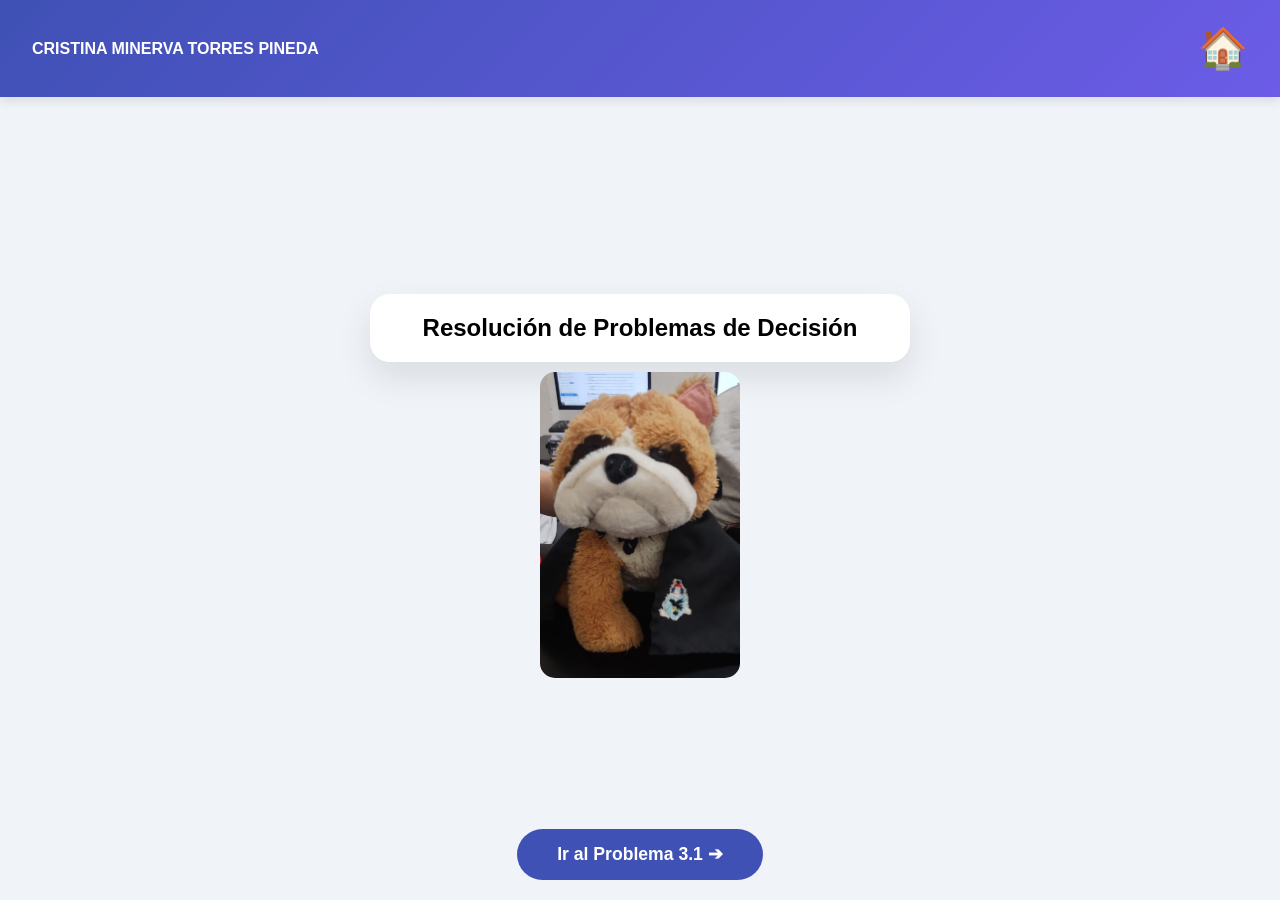
<file: Problemas decisiones/index.html>
<!DOCTYPE html>
<html lang="es">
<head>
    <meta charset="UTF-8">
    <meta name="viewport" content="width=device-width, initial-scale=1.0">
    <title>Resolución de Problemas de Decisión</title>
    <link rel="stylesheet" href="styles/main.css">
</head>
<body>

    <header>
        <div class="header-content">
            <span style="font-weight: bold;">CRISTINA MINERVA TORRES PINEDA</span>
            <a href="index.html" class="home-icon">🏠</a>
        </div>
    </header>

    <main style="display: flex; flex-direction: column; align-items: center; gap: 10px;" class="index-main">
        
        <div class="box" style="padding: 20px 20px; margin-top: 20px;">
            <h1 style="font-size: 1.5rem; margin: 0;">Resolución de Problemas de Decisión</h1>
        </div>

        <div class="image-container">
            <img src="images/Chucoman.jpeg" style="max-width: 200px; width: 100%; height: auto; border-radius: 15px;">
        </div>

        <div class="button-container">
        </div>
        
    </main>

    <footer style="margin-top: -60px; padding-bottom: 20px;">
        <a href="secuenciales/p31.html" class="next-btn">Ir al Problema 3.1 ➔</a>
    </footer>

</body>
</html>
</file>
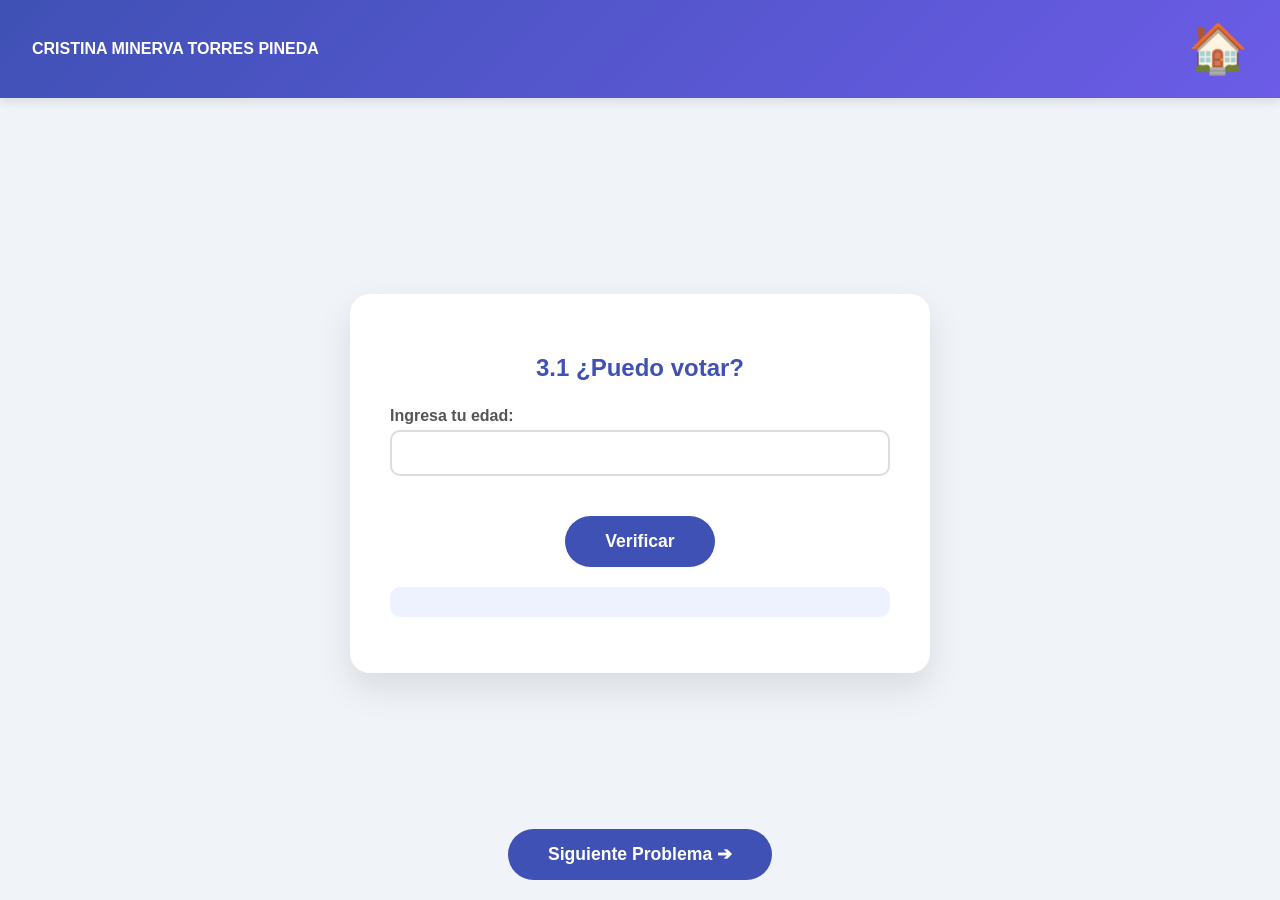
<file: Problemas decisiones/secuenciales/p31.html>
<!DOCTYPE html>
<html lang="es">
<head>
    <meta charset="UTF-8">
    <title>Problema 3.1</title>
    <link rel="stylesheet" href="../styles/main.css">
</head>
<body>
    <header>
        <div class="header-content">
            <span>CRISTINA MINERVA TORRES PINEDA</span> 
            <a href="../index.html" class="home-link">🏠</a>
        </div>
    </header>

    <main>                                          
        <div class="box">
            <h2>3.1 ¿Puedo votar?</h2>
            <div class="input-group">
                <label>Ingresa tu edad:</label>
                <input type="number" id="edad">
            </div>
            <button onclick="p31()">Verificar</button>
            
            <p id="res"></p> 
        </div>
    </main>
    <footer 
        style="margin-top: -60px; padding-bottom: 20px;">
        <a href="p32.html" class="next-btn">Siguiente Problema ➔</a>
    </footer>

    <script src="../scripts/problemas.js"></script>
</body>
</html>
</file>
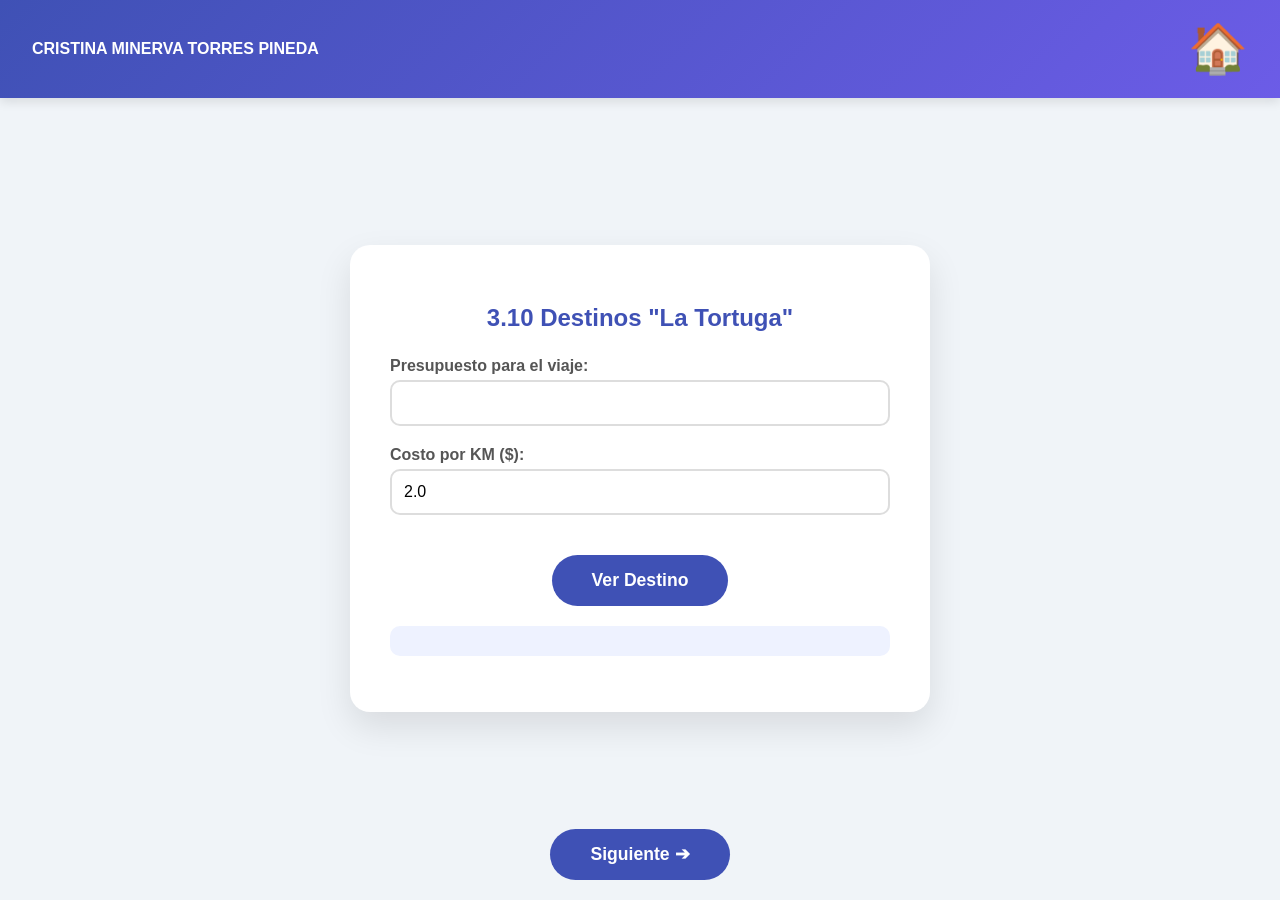
<file: Problemas decisiones/secuenciales/p310.html>
<!DOCTYPE html>
<html lang="es">
<head>
    <meta charset="UTF-8">
    <title>Problema 3.10</title>
    <link rel="stylesheet" href="../styles/main.css">
</head>
<body>
    <header>
        <div class="header-content">
            <span>CRISTINA MINERVA TORRES PINEDA</span>
            <a href="../index.html" class="home-link">🏠</a>
        </div>
    </header>
    <main>
        <div class="box">
            <h2>3.10 Destinos "La Tortuga"</h2>
            <div class="input-group">
                <label>Presupuesto para el viaje:</label>
                <input type="number" id="dinero">
            </div>
            <div class="input-group">
                <label>Costo por KM ($):</label>
                <input type="number" id="kmCosto" value="2.0">
            </div>
            <button onclick="p310()">Ver Destino</button>
            <p id="res"></p>
        </div>
    </main>
    <footer 
        style="margin-top: -50px; padding-bottom: 20px;">
        <a href="p311.html" class="next-btn">Siguiente ➔</a>
    </footer>
    <script src="../scripts/problemas.js"></script>
</body>
</html>
</file>
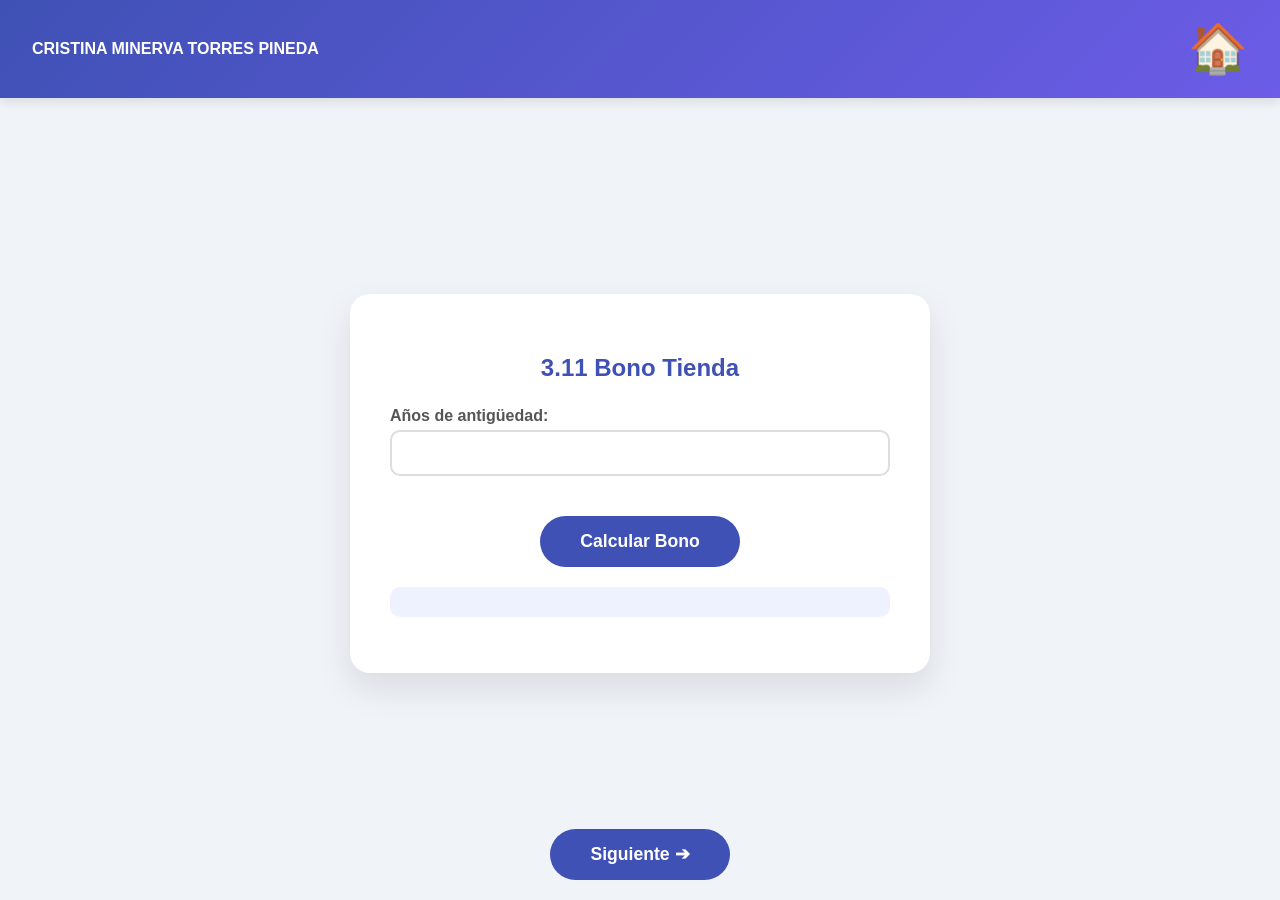
<file: Problemas decisiones/secuenciales/p311.html>
<!DOCTYPE html>
<html lang="es">
<head>
    <meta charset="UTF-8">
    <title>Problema 3.11</title>
    <link rel="stylesheet" href="../styles/main.css">
</head>
<body>
    <header>
        <div class="header-content">
            <span>CRISTINA MINERVA TORRES PINEDA</span>
            <a href="../index.html" class="home-link">🏠</a>
        </div>
    </header>
    <main>
        <div class="box">
            <h2>3.11 Bono Tienda</h2>
            <div class="input-group">
                <label>Años de antigüedad:</label>
                <input type="number" id="ant">
            </div>
            <button onclick="p311()">Calcular Bono</button>
            <p id="res"></p>
        </div>
    </main>
    <footer 
        style="margin-top: -60px; padding-bottom: 20px;">
        <a href="p312.html" class="next-btn">Siguiente ➔</a>
    </footer>
    <script src="../scripts/problemas.js"></script>
</body>
</html>
</file>
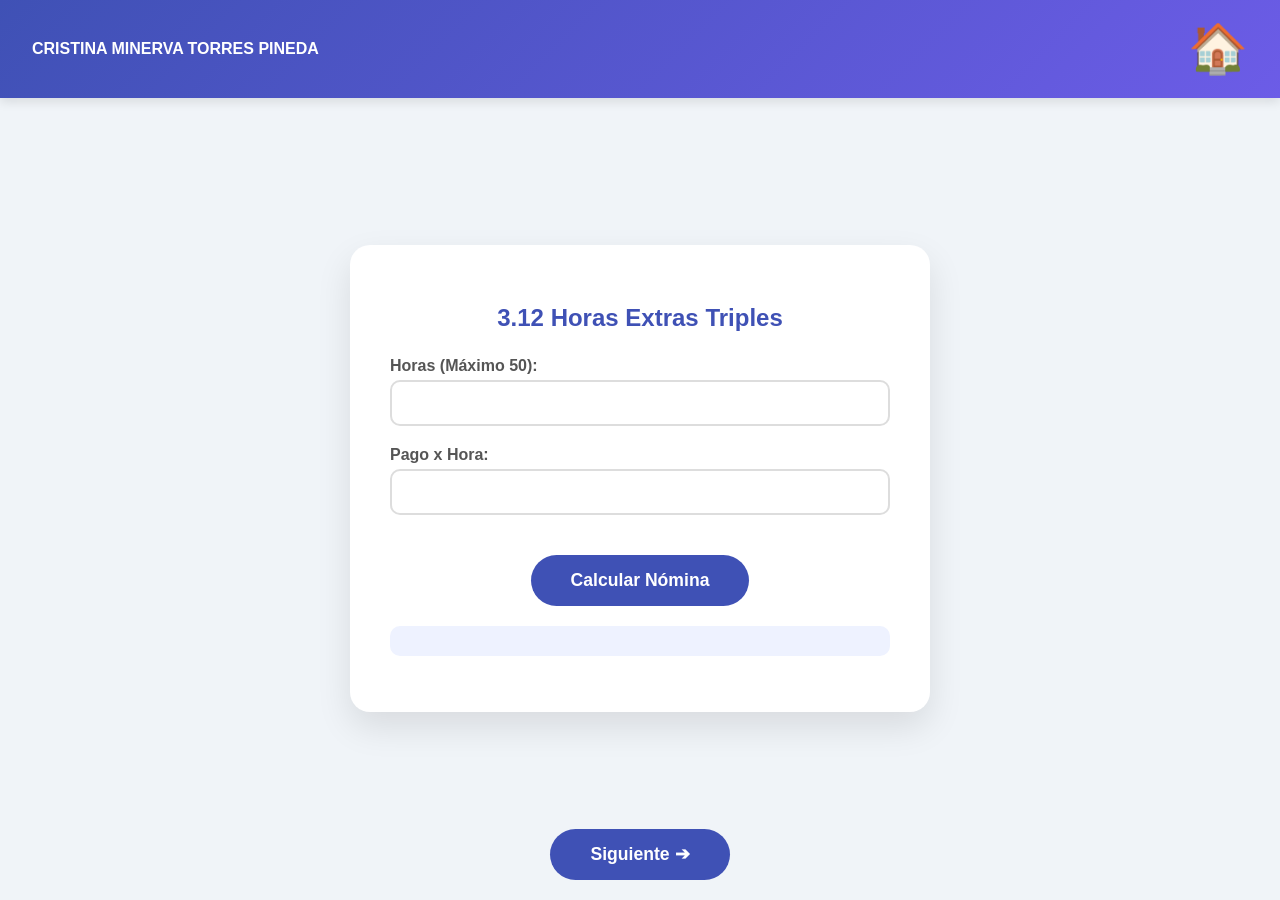
<file: Problemas decisiones/secuenciales/p312.html>
<!DOCTYPE html>
<html lang="es">
<head>
    <meta charset="UTF-8">
    <title>Problema 3.12</title>
    <link rel="stylesheet" href="../styles/main.css">
</head>
<body>
    <header>
        <div class="header-content">
            <span>CRISTINA MINERVA TORRES PINEDA</span>
            <a href="../index.html" class="home-link">🏠</a>
        </div>
    </header>
    <main>
        <div class="box">
            <h2>3.12 Horas Extras Triples</h2>
            <div class="input-group">
                <label>Horas (Máximo 50):</label>
                <input type="number" id="horas">
            </div>
            <div class="input-group">
                <label>Pago x Hora:</label>
                <input type="number" id="pago">
            </div>
            <button onclick="p312()">Calcular Nómina</button>
            <p id="res"></p>
        </div>
    </main>
    <footer 
        style="margin-top: -50px; padding-bottom: 20px;">
        <a href="p313.html" class="next-btn">Siguiente ➔</a>
    </footer>
    <script src="../scripts/problemas.js"></script>
</body>
</html>
</file>
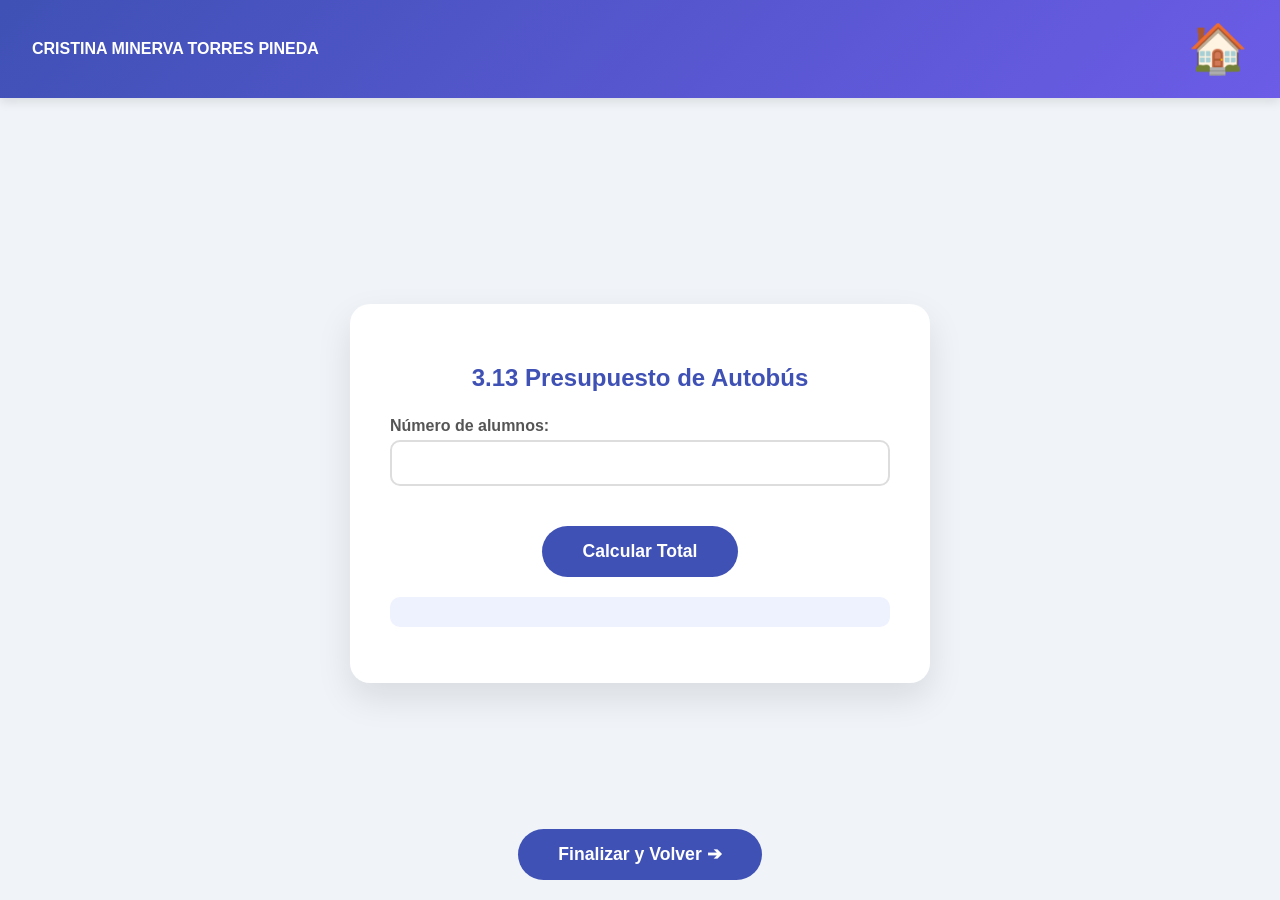
<file: Problemas decisiones/secuenciales/p313.html>
<!DOCTYPE html>
<html lang="es">
<head>
    <meta charset="UTF-8">
    <title>Problema 3.13</title>
    <link rel="stylesheet" href="../styles/main.css">
</head>
<body>
    <header>
        <div class="header-content">
            <span>CRISTINA MINERVA TORRES PINEDA</span>
            <a href="../index.html" class="home-link">🏠</a>
        </div>
    </header>
    <main>
        <div class="box">
            <h2>3.13 Presupuesto de Autobús</h2>
            <div class="input-group">
                <label>Número de alumnos:</label>
                <input type="number" id="alumnos">
            </div>
            <button onclick="p313()">Calcular Total</button>
            <p id="res"></p>
        </div>
    </main>
    <footer 
        style="margin-top: -80px; padding-bottom: 20px;">
        <a href="../index.html" class="next-btn">Finalizar y Volver ➔</a>
    </footer>
    <script src="../scripts/problemas.js"></script>
</body>
</html>
</file>
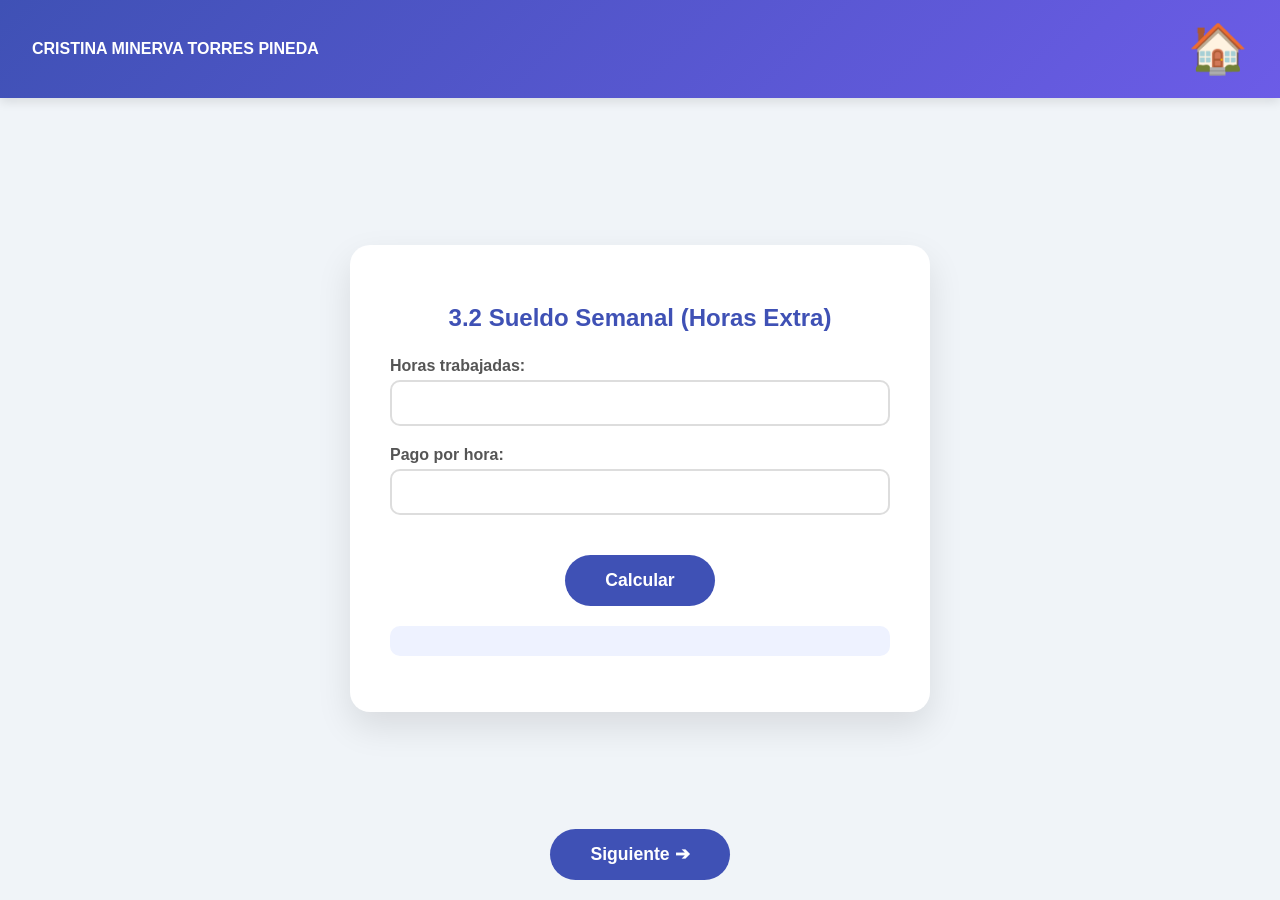
<file: Problemas decisiones/secuenciales/p32.html>
<!DOCTYPE html>
<html lang="es">
<head>
    <meta charset="UTF-8">
    <title>Problema 3.2</title>
    <link rel="stylesheet" href="../styles/main.css">
</head>
<body>
    <header>
        <div class="header-content">
            <span>CRISTINA MINERVA TORRES PINEDA</span>
            <a href="../index.html" class="home-link">🏠</a>
        </div>
    </header>
    <main>
        <div class="box">
            <h2>3.2 Sueldo Semanal (Horas Extra)</h2>
            <div class="input-group">
                <label>Horas trabajadas:</label>
                <input type="number" id="horas">
            </div>
            <div class="input-group">
                <label>Pago por hora:</label>
                <input type="number" id="pago">
            </div>
            <button onclick="p32()">Calcular</button>
            <p id="res"></p>
        </div>
    </main>
    <footer 
        style="margin-top: -50px; padding-bottom: 20px;">
        <a href="p33.html" class="next-btn">Siguiente ➔</a>
    </footer>
    <script src="../scripts/problemas.js"></script>
</body>
</html>
</file>
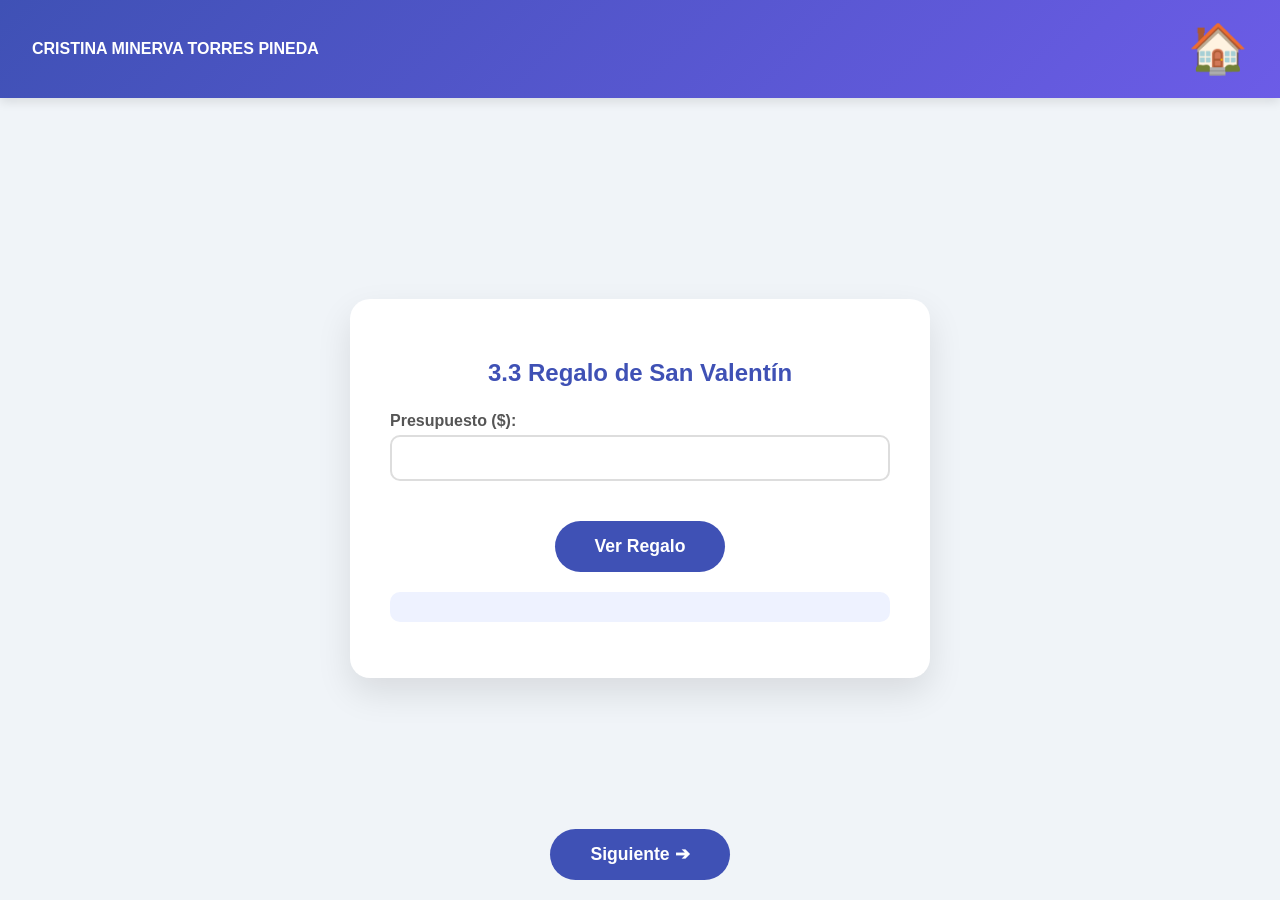
<file: Problemas decisiones/secuenciales/p33.html>
<!DOCTYPE html>
<html lang="es">
<head>
    <meta charset="UTF-8">
    <title>Problema 3.3</title>
    <link rel="stylesheet" href="../styles/main.css">
</head>
<body>
    <header>
        <div class="header-content">
            <span>CRISTINA MINERVA TORRES PINEDA</span>
            <a href="../index.html" class="home-link">🏠</a>
        </div>
    </header>
    <main>
        <div class="box">
            <h2>3.3 Regalo de San Valentín</h2>
            <div class="input-group">
                <label>Presupuesto ($):</label>
                <input type="number" id="presupuesto">
            </div>
            <button onclick="p33()">Ver Regalo</button>
            <p id="res"></p>
        </div>
    </main>
    <footer 
        style="margin-top: -70px; padding-bottom: 20px;">
        <a href="p34.html" class="next-btn">Siguiente ➔</a>
    </footer>
    <script src="../scripts/problemas.js"></script>
</body>
</html>
</file>
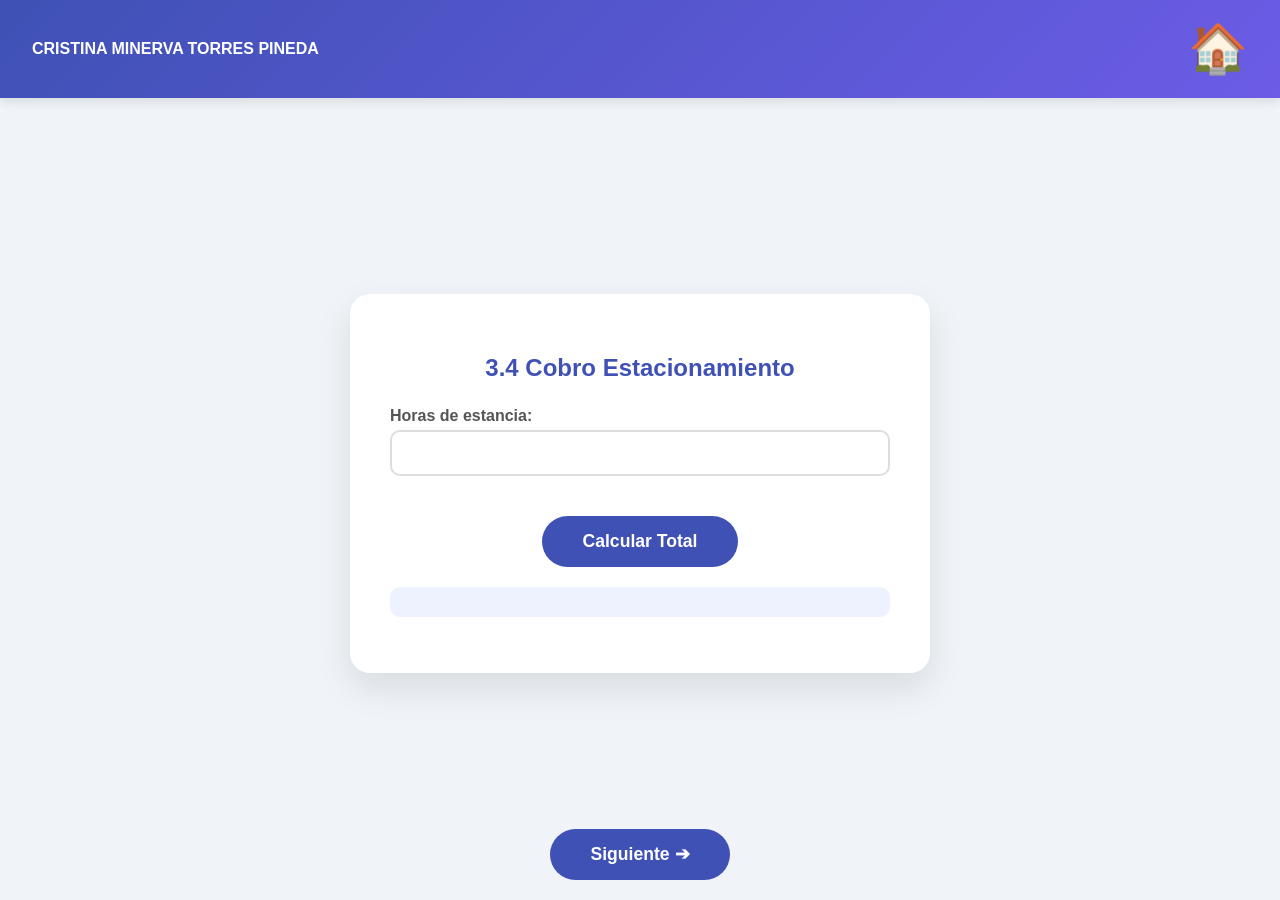
<file: Problemas decisiones/secuenciales/p34.html>
<!DOCTYPE html>
<html lang="es">
<head>
    <meta charset="UTF-8">
    <title>Problema 3.4</title>
    <link rel="stylesheet" href="../styles/main.css">
</head>
<body>
    <header>
        <div class="header-content">
            <span>CRISTINA MINERVA TORRES PINEDA</span>
            <a href="../index.html" class="home-link">🏠</a>
        </div>
    </header>
    <main>
        <div class="box">
            <h2>3.4 Cobro Estacionamiento</h2>
            <div class="input-group">
                <label>Horas de estancia:</label>
                <input type="number" id="horas">
            </div>
            <button onclick="p34()">Calcular Total</button>
            <p id="res"></p>
        </div>
    </main>  
    <footer 
        style="margin-top: -60px; padding-bottom: 20px;">
        <a href="p35.html" class="next-btn">Siguiente ➔</a>
    </footer>
    <script src="../scripts/problemas.js"></script>
</body>
</html>
</file>
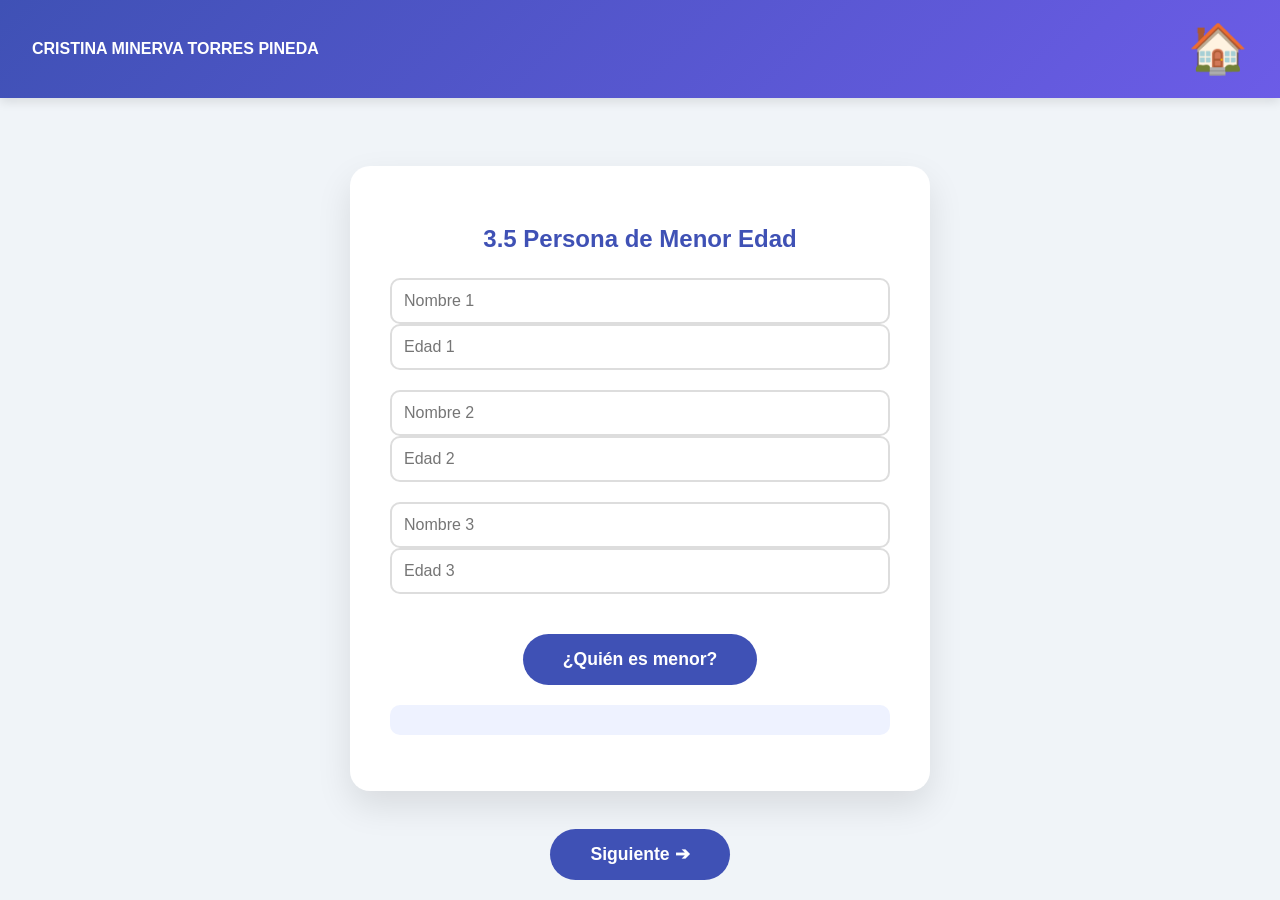
<file: Problemas decisiones/secuenciales/p35.html>
<!DOCTYPE html>
<html lang="es">
<head>
    <meta charset="UTF-8">
    <title>Problema 3.5</title>
    <link rel="stylesheet" href="../styles/main.css">
</head>
<body>
    <header>
        <div class="header-content">
            <span>CRISTINA MINERVA TORRES PINEDA</span>
            <a href="../index.html" class="home-link">🏠</a>
        </div>
    </header>
    <main>
        <div class="box">
            <h2>3.5 Persona de Menor Edad</h2>
            <div class="input-group"><input type="text" id="n1" placeholder="Nombre 1"><input type="number" id="e1" placeholder="Edad 1"></div>
            <div class="input-group"><input type="text" id="n2" placeholder="Nombre 2"><input type="number" id="e2" placeholder="Edad 2"></div>
            <div class="input-group"><input type="text" id="n3" placeholder="Nombre 3"><input type="number" id="e3" placeholder="Edad 3"></div>
            <button onclick="p35()">¿Quién es menor?</button>
            <p id="res"></p>
        </div>
    </main>
    <footer 
        style="margin-top: -50px; padding-bottom: 20px;">
        <a href="p36.html" class="next-btn">Siguiente ➔</a>
    </footer>
    <script src="../scripts/problemas.js"></script>
</body>
</html>
</file>
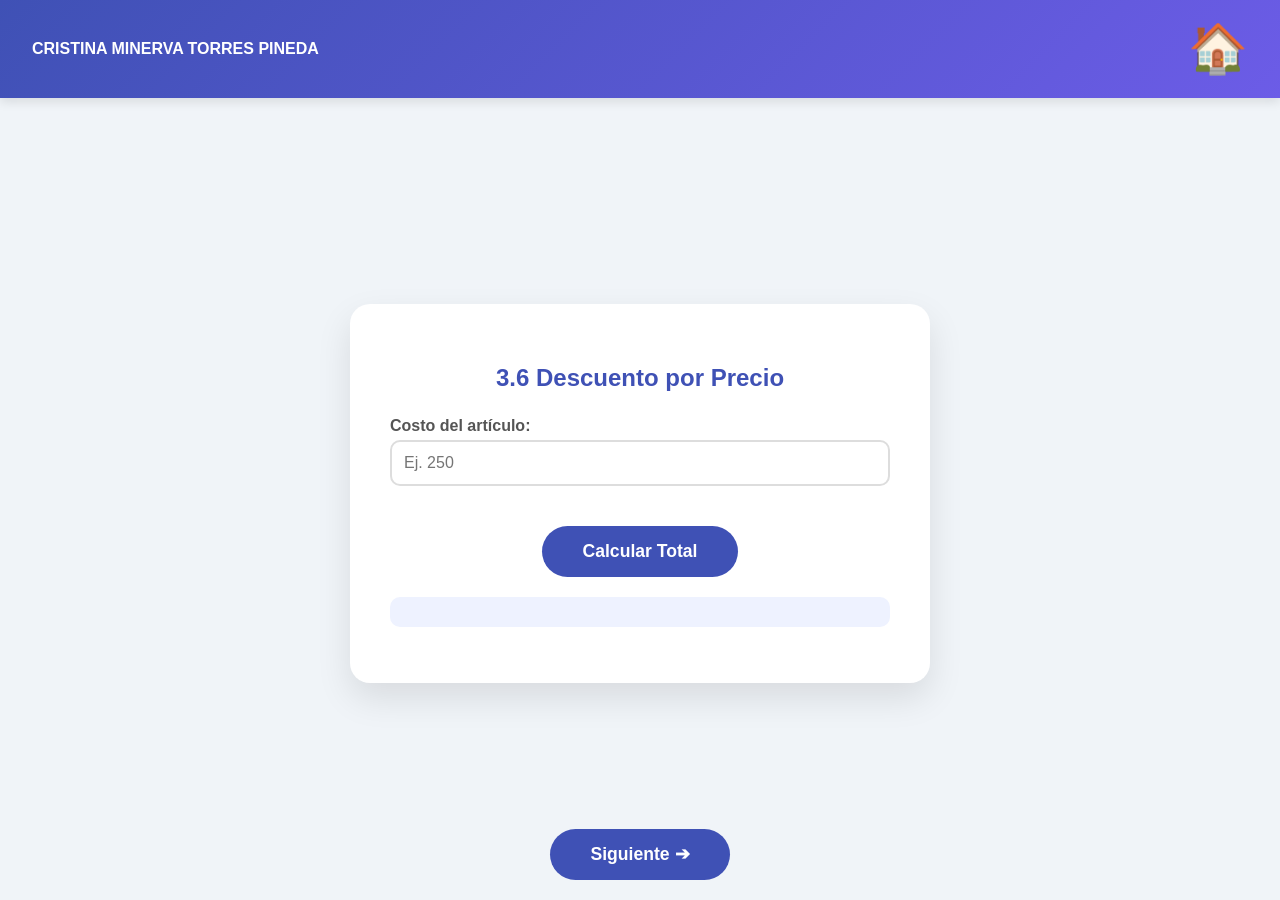
<file: Problemas decisiones/secuenciales/p36.html>
<!DOCTYPE html>
<html lang="es">
<head>
    <meta charset="UTF-8">
    <title>Problema 3.6</title>
    <link rel="stylesheet" href="../styles/main.css">
</head>
<body>
    <header>
        <div class="header-content">
            <span>CRISTINA MINERVA TORRES PINEDA</span>
            <a href="../index.html" class="home-link">🏠</a>
        </div>
    </header>
    <main>
        <div class="box">
            <h2>3.6 Descuento por Precio</h2>
            <div class="input-group">
                <label>Costo del artículo:</label>
                <input type="number" id="precio" placeholder="Ej. 250">
            </div>
            <button onclick="p36()">Calcular Total</button>
            <p id="res"></p>
        </div>
    </main>
    <footer 
        style="margin-top: -80px; padding-bottom: 20px;">
        <a href="p37.html" class="next-btn">Siguiente ➔</a>
    </footer>
    <script src="../scripts/problemas.js"></script>
</body>
</html>
</file>
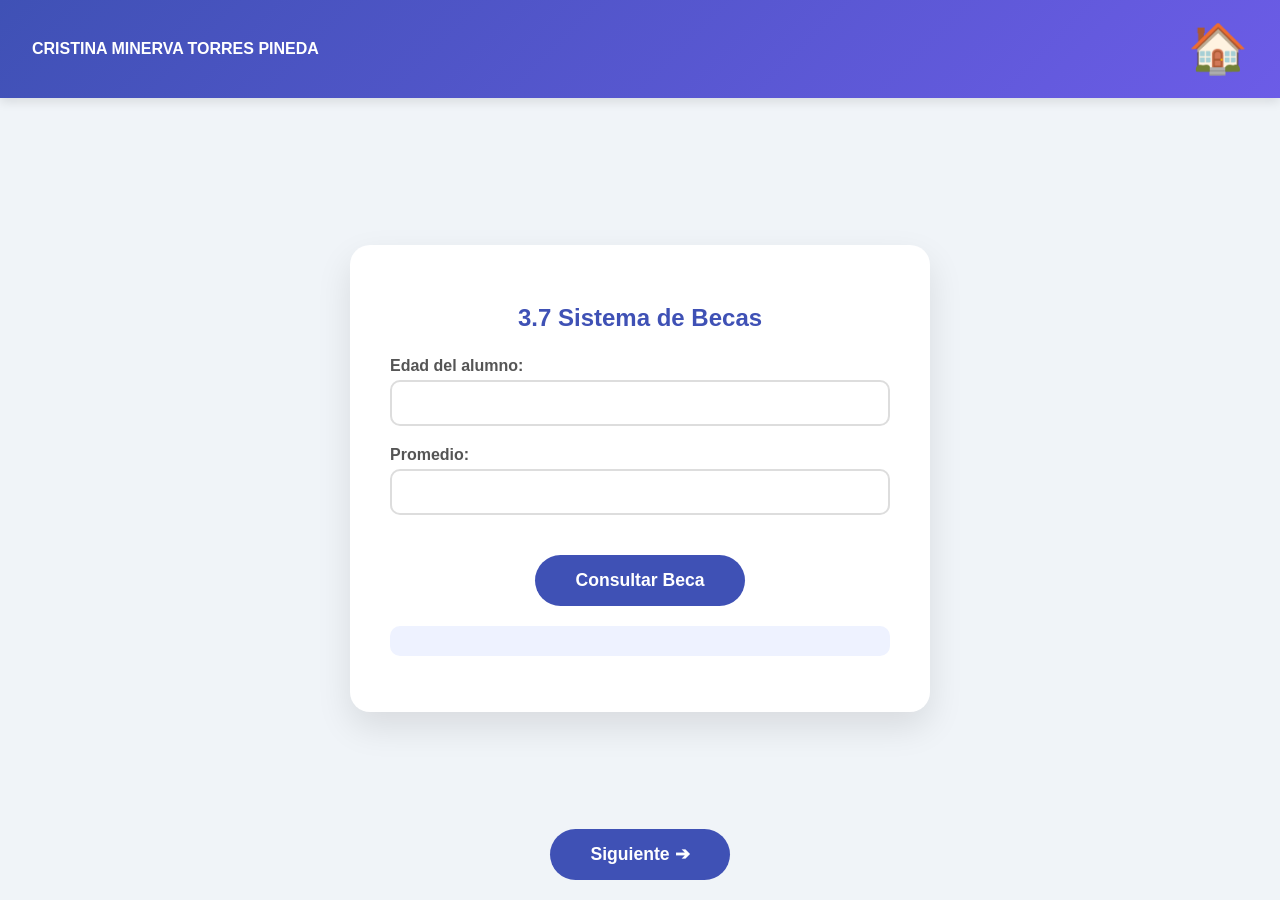
<file: Problemas decisiones/secuenciales/p37.html>
<!DOCTYPE html>
<html lang="es">
<head>
    <meta charset="UTF-8">
    <title>Problema 3.7</title>
    <link rel="stylesheet" href="../styles/main.css">
</head>
<body>
    <header>
        <div class="header-content">
            <span>CRISTINA MINERVA TORRES PINEDA</span>
            <a href="../index.html" class="home-link">🏠</a>
        </div>
    </header>
    <main>
        <div class="box">
            <h2>3.7 Sistema de Becas</h2>
            <div class="input-group">
                <label>Edad del alumno:</label>
                <input type="number" id="edad">
            </div>
            <div class="input-group">
                <label>Promedio:</label>
                <input type="number" id="prom" step="0.1">
            </div>
            <button onclick="p37()">Consultar Beca</button>
            <p id="res"></p>
        </div>
    </main>
    <footer 
        style="margin-top: -50px; padding-bottom: 20px;">
        <a href="p38.html" class="next-btn">Siguiente ➔</a>
    </footer>
    <script src="../scripts/problemas.js"></script>
</body>
</html>
</file>
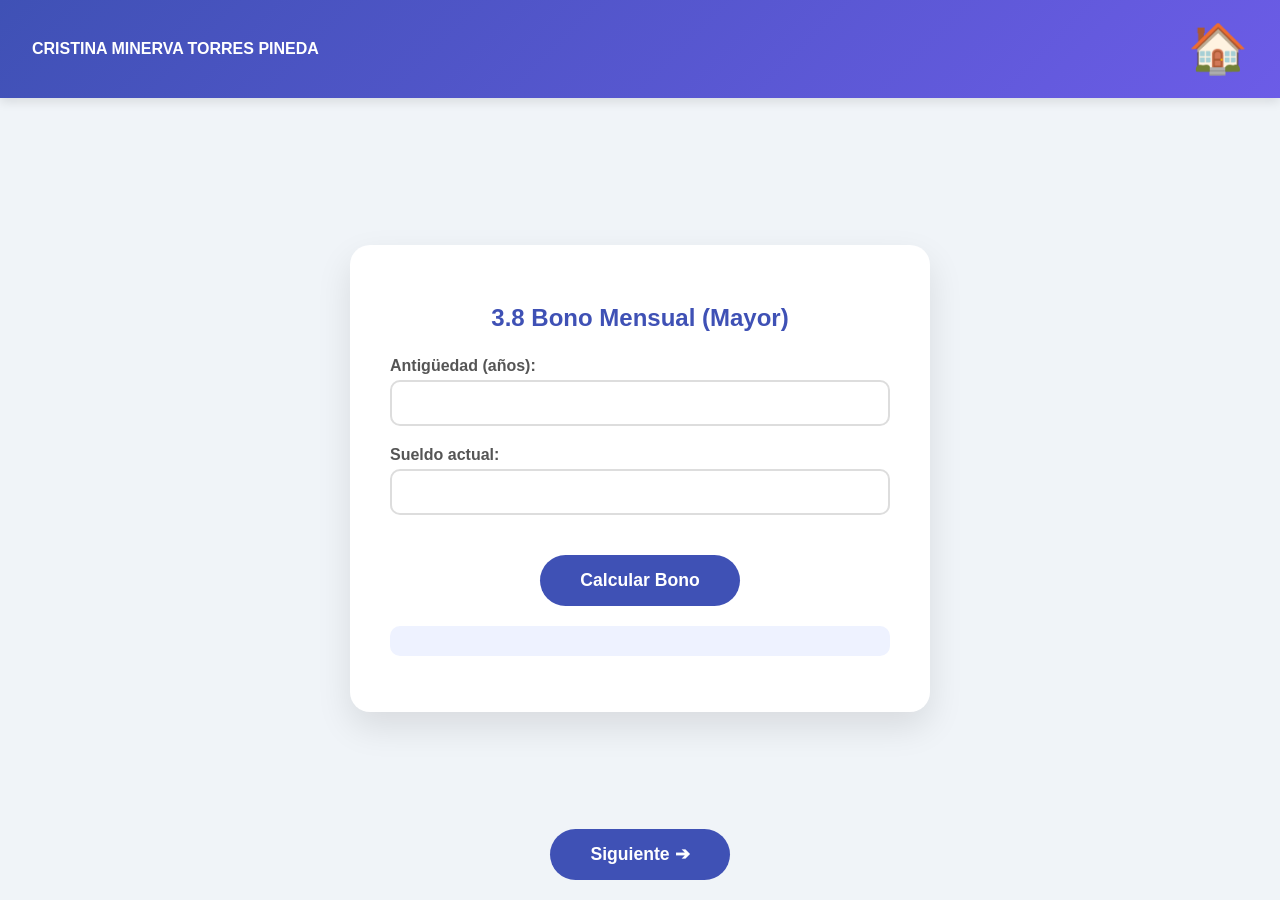
<file: Problemas decisiones/secuenciales/p38.html>
<!DOCTYPE html>
<html lang="es">
<head>
    <meta charset="UTF-8">
    <title>Problema 3.8</title>
    <link rel="stylesheet" href="../styles/main.css">
</head>
<body>
    <header>
        <div class="header-content">
            <span>CRISTINA MINERVA TORRES PINEDA</span>
            <a href="../index.html" class="home-link">🏠</a>
        </div>
    </header>
    <main>
        <div class="box">
            <h2>3.8 Bono Mensual (Mayor)</h2>
            <div class="input-group">
                <label>Antigüedad (años):</label>
                <input type="number" id="ant">
            </div>
            <div class="input-group">
                <label>Sueldo actual:</label>
                <input type="number" id="sueldo">
            </div>
            <button onclick="p38()">Calcular Bono</button>
            <p id="res"></p>
        </div>
    </main>
    <footer 
        style="margin-top: -50px; padding-bottom: 20px;">
        <a href="p39.html" class="next-btn">Siguiente ➔</a>
    </footer>
    <script src="../scripts/problemas.js"></script>
</body>
</html>
</file>
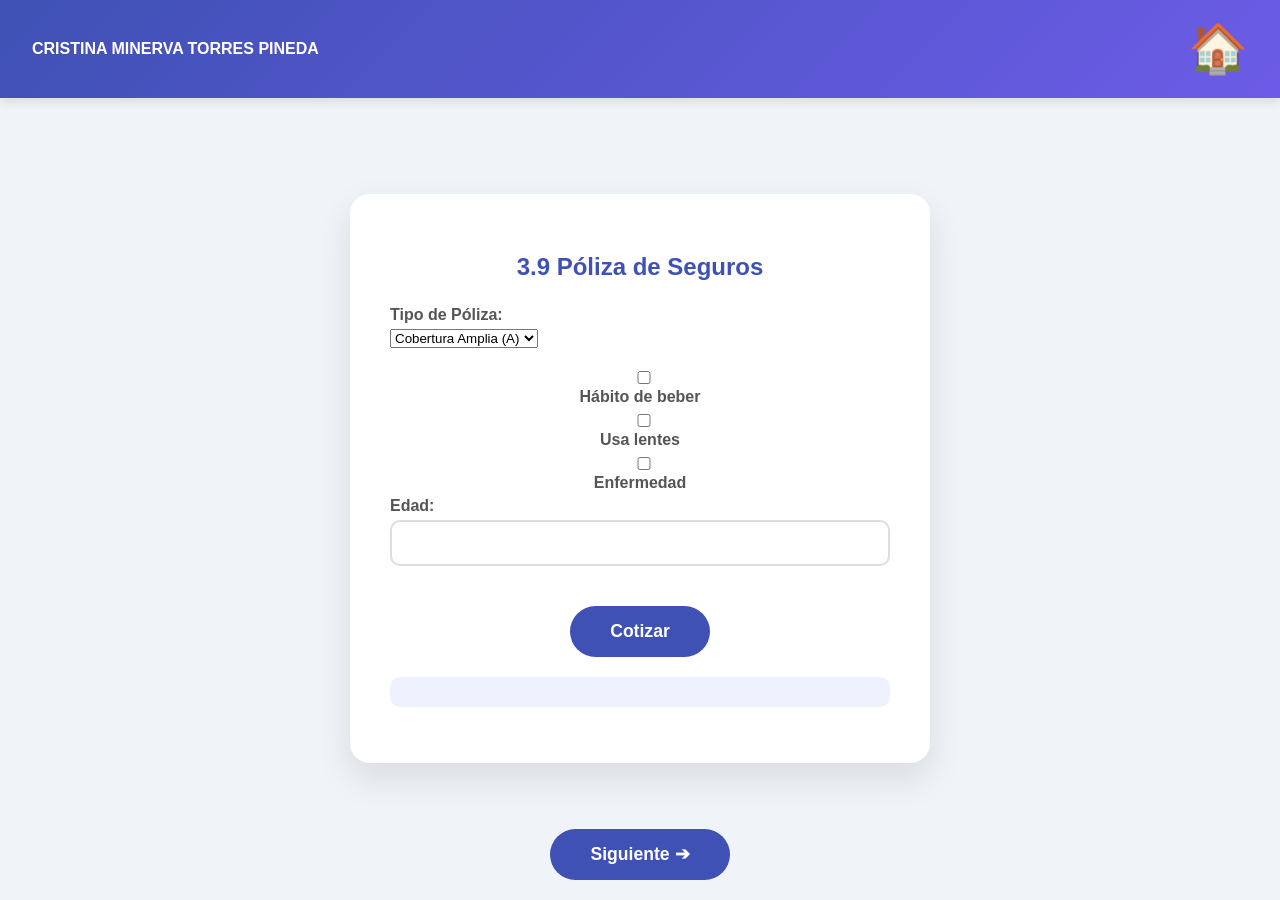
<file: Problemas decisiones/secuenciales/p39.html>
<!DOCTYPE html>
<html lang="es">
<head>
    <meta charset="UTF-8">
    <title>Problema 3.9</title>
    <link rel="stylesheet" href="../styles/main.css">
</head>
<body>
    <header>
        <div class="header-content">
            <span>CRISTINA MINERVA TORRES PINEDA</span>
            <a href="../index.html" class="home-link">🏠</a>
        </div>
    </header>
    <main>
        <div class="box">
            <h2>3.9 Póliza de Seguros</h2>
            <div class="input-group">
                <label>Tipo de Póliza:</label>
                <select id="tipo"><option value="A">Cobertura Amplia (A)</option><option value="B">Daños a Terceros (B)</option></select>
            </div>
            <div class="checkbox-group"><input type="checkbox" id="alcohol"> <label>Hábito de beber</label></div>
            <div class="checkbox-group"><input type="checkbox" id="lentes"> <label>Usa lentes</label></div>
            <div class="checkbox-group"><input type="checkbox" id="enf"> <label>Enfermedad</label></div>
            <div class="input-group"><label>Edad:</label><input type="number" id="edad"></div>
            <button onclick="p39()">Cotizar</button>
            <p id="res"></p>
        </div>
    </main>
    <footer 
        style="margin-top: -50px; padding-bottom: 20px;">
        <a href="p310.html" class="next-btn">Siguiente ➔</a>
    </footer>
    <script src="../scripts/problemas.js"></script>
</body>
</html>
</file>
<file: Problemas decisiones/styles/main.css>
:root {
    --azul-oscuro: #3f51b5;
    --morado-principal: #6c5ce7;
    --turquesa-azulada: #00cec9;
    --fondo-claro: #f0f4f8;
    --blanco: #ffffff;
}

body {
    font-family: 'Segoe UI', Tahoma, Geneva, Verdana, sans-serif;
    margin: 0;
    padding: 0;
    background-color: var(--fondo-claro);
    display: flex;
    flex-direction: column;
    align-items: center;
    min-height: 100vh;
}

header {
    background: linear-gradient(135deg, var(--azul-oscuro), var(--morado-principal));
    color: white;
    width: 100%;
    padding: 15px 0;
    box-shadow: 0 4px 10px rgba(0,0,0,0.1);
}

.header-content {
    max-width: 95%; 
    margin: 0 auto;
    padding: 0 20px;
    display: flex;
    justify-content: space-between; 
    align-items: center;
}

.header-content span, .header-content h1 {
    font-weight: bold;
    text-transform: uppercase;
}

.home-link {
    font-size: 3rem;
    text-decoration: none;
    line-height: 1;
}

main {
    flex: 1;
    display: flex;
    justify-content: center;
    align-items: center;
    width: 100%;
    padding: 40px 20px;
}

.box {
    background: var(--blanco);
    padding: 40px;
    border-radius: 20px;
    box-shadow: 0 15px 35px rgba(0,0,0,0.1);
    width: 100%;
    max-width: 500px;
    text-align: center;
}

h2 { color: var(--azul-oscuro); margin-bottom: 25px; }

.input-group { margin-bottom: 20px; text-align: left; }

label { font-weight: bold; color: #555; display: block; margin-bottom: 5px; }

input {
    width: 100%;
    padding: 12px;
    border: 2px solid #ddd;
    border-radius: 10px;
    box-sizing: border-box;
    font-size: 1rem;
}

.btn-calc, .next-btn, button {
    background-color: var(--azul-oscuro);
    color: white;
    border: none;
    padding: 15px 40px;
    border-radius: 50px;
    font-size: 1.1rem;
    font-weight: bold;
    cursor: pointer;
    transition: 0.3s ease;
    display: inline-block;
    text-decoration: none;
    margin-top: 20px;
}

.btn-calc:hover, .next-btn:hover {
    background-color: var(--morado-principal);
    transform: translateY(-3px);
}

.menu-grid {
    display: flex;
    flex-direction: column;
    gap: 15px;
}

.menu-item {
    text-decoration: none;
    background: #f1f0ff;
    color: var(--azul-oscuro);
    padding: 15px 20px;
    border-radius: 50px;
    font-weight: bold;
    border-left: 8px solid var(--morado-principal);
    transition: 0.3s;
    text-align: left;
}

.menu-item:hover {
    background: var(--morado-principal);
    color: white;
    transform: translateX(10px);
}

#res {
    margin-top: 20px;
    padding: 15px;
    background: #eef2ff;
    border-radius: 10px;
    font-weight: bold;
    color: var(--morado-principal);
}
.home-icon {
    font-size: 2.5rem;
            text-decoration: none;
            display: inline-block;
            transition: transform 0.3s ease;
}
.home-icon:hover {
    transform: scale(1.2);
}

.header-content {
    display: flex;
    justify-content: space-between;
    align-items: center;
    padding: 10px 20px;
}
</file>
